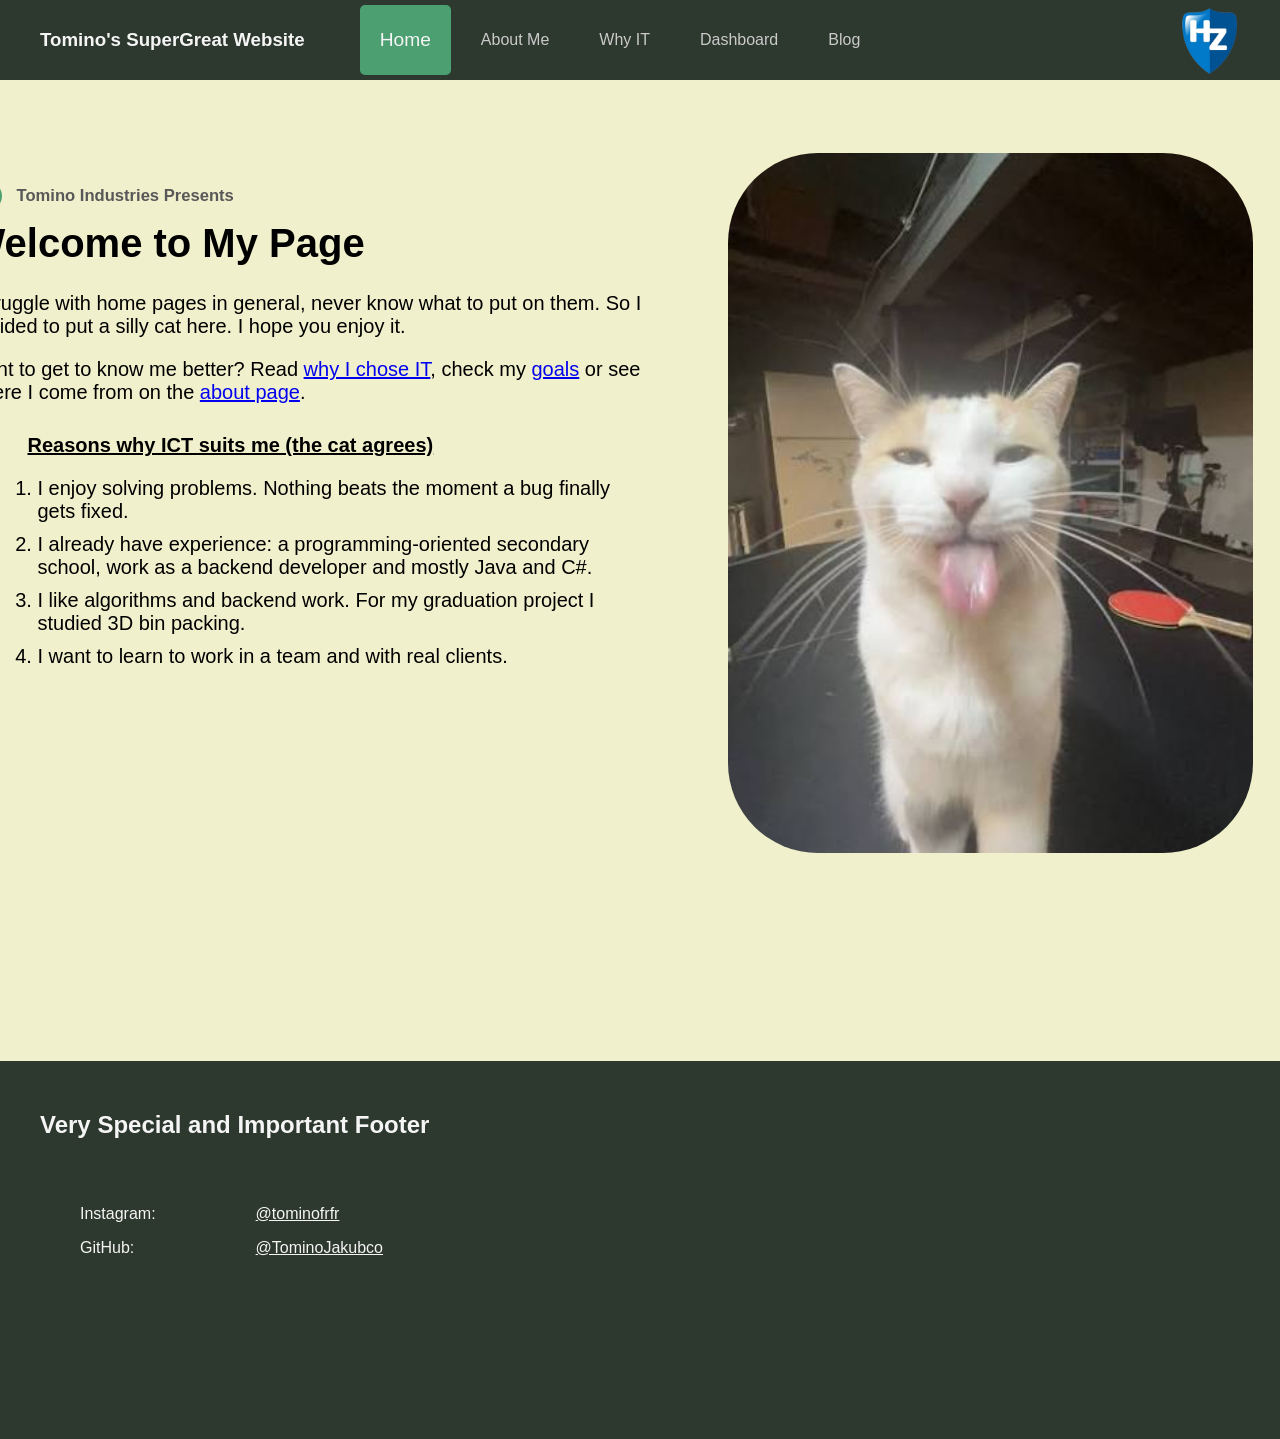
<file: index.html>
<!doctype html>
<html lang="en">
    <head>
        <meta charset="UTF-8" />
        <meta name="viewport" content="width=device-width, initial-scale=1.0" />
        <meta
            name="description"
            content="Home page of Tomino Jakubco's HBO-ICT portfolio: why the ICT programme suits me, with a silly cat for company."
        />
        <title>Home</title>
        <link rel="stylesheet" href="css/style.css" />
    </head>

    <body>
        <header>
            <nav>
                <div id="navbar">
                    <h3>Tomino's SuperGreat Website</h3>

                    <div id="current-site" class="nav-button">
                        <a href="index.html">Home</a>
                    </div>

                    <div class="nav-button">
                        <a href="about.html">About Me</a>
                    </div>

                    <div class="nav-button">
                        <a href="why-it.html">Why IT</a>
                    </div>

                    <div class="nav-button">
                        <a href="dashboard.html">Dashboard</a>
                    </div>

                    <div class="nav-button dropdown">
                        <a href="blog.html" class="dropbtn">Blog</a>

                        <div class="dropdown-content">
                            <a href="blog.html">Blog</a>
                            <a href="goals.html">Goals</a>
                            <a href="directions.html">Directions</a>
                        </div>
                    </div>

                    <div id="hz-menu" class="dropdown">
                        <a
                            id="hz-image"
                            href="https://hz.nl/en"
                            target="_blank"
                     
                        >
                            <img src="images/hz.png" alt="hz" />
                        </a>
                        <div class="dropdown-content">
                            <a
                                href="https://hz.nl/organisatie/documenten-regelingen-jaarverslagen"
                                target="_blank"
                   
                                >Regulations</a
                            >
                            <a
                                href="https://hz.nl/en/organisation/regulations-documents"
                                target="_blank"
                        
                                >IR</a
                            >
                            <a
                                href="https://portal.hz.nl/en/"
                                target="_blank"
                
                                >Learn.nl</a
                            >
                            <a
                                href="https://hz.osiris-student.nl/home"
                                target="_blank"
                                >Osiris
                            </a>
                            <a
                                href="https://github.com/HZ-HBO-ICT"
                                target="_blank"
                  
                                >HZ GitHub</a
                            >
                        </div>
                    </div>
                </div>
            </nav>
        </header>

        <main id="body-content">
            <div id="sillycat-container">
                <div id="sillycat-text">
                    <div id="text-above-the-title">
                        <h5 id="gates">&lt;/&gt;</h5>
                        <h5>Tomino Industries Presents</h5>
                    </div>
                    <h1>Welcome to My Page</h1>
                    <p>
                        I struggle with home pages in general, never know what to put on them. So I decided to put a silly cat
                        here. I hope you enjoy it.
                    </p>
                    <p>
                        Want to get to know me better? Read
                        <a href="why-it.html">why I chose IT</a>, check my
                        <a href="goals.html">goals</a> or see where I come from
                        on the <a href="about.html">about page</a>.
                    </p>

                    <h4 id="silly-list-title">
                        Reasons why ICT suits me (the cat agrees)
                    </h4>
                    <ol id="silly-list">
                        <li>
                            I enjoy solving problems. Nothing beats the moment a
                            bug finally gets fixed.
                        </li>
                        <li>
                            I already have experience: a programming-oriented
                            secondary school, work as a backend developer and
                            mostly Java and C#.
                        </li>
                        <li>
                            I like algorithms and backend work. For my
                            graduation project I studied 3D bin packing.
                        </li>
                        <li>
                            I want to learn to work in a team and with real
                            clients.
                        </li>
                    </ol>
                </div>
                <img
                    alt="sillycat"
                    id="silly-cat"
                    src="images/sillycat.jpg"
                    height="700"
                />
            </div>
        </main>

        <footer>
            <h2>Very Special and Important Footer</h2>
            <div id="footer-content">
                <div id="sites">
                    <p>Instagram:</p>
                    <p>GitHub:</p>
                </div>
                <div id="links">
                    <p>
                        <a
                            href="https://www.instagram.com/tominofrfr/"
                            target="_blank"
           
                            >@tominofrfr</a
                        >
                    </p>
                    <p>
                        <a
                            href="https://github.com/TominoJakubco"
                            target="_blank"
                   
                            >@TominoJakubco</a
                        >
                    </p>
                </div>
            </div>
        </footer>
    </body>
</html>
</file>
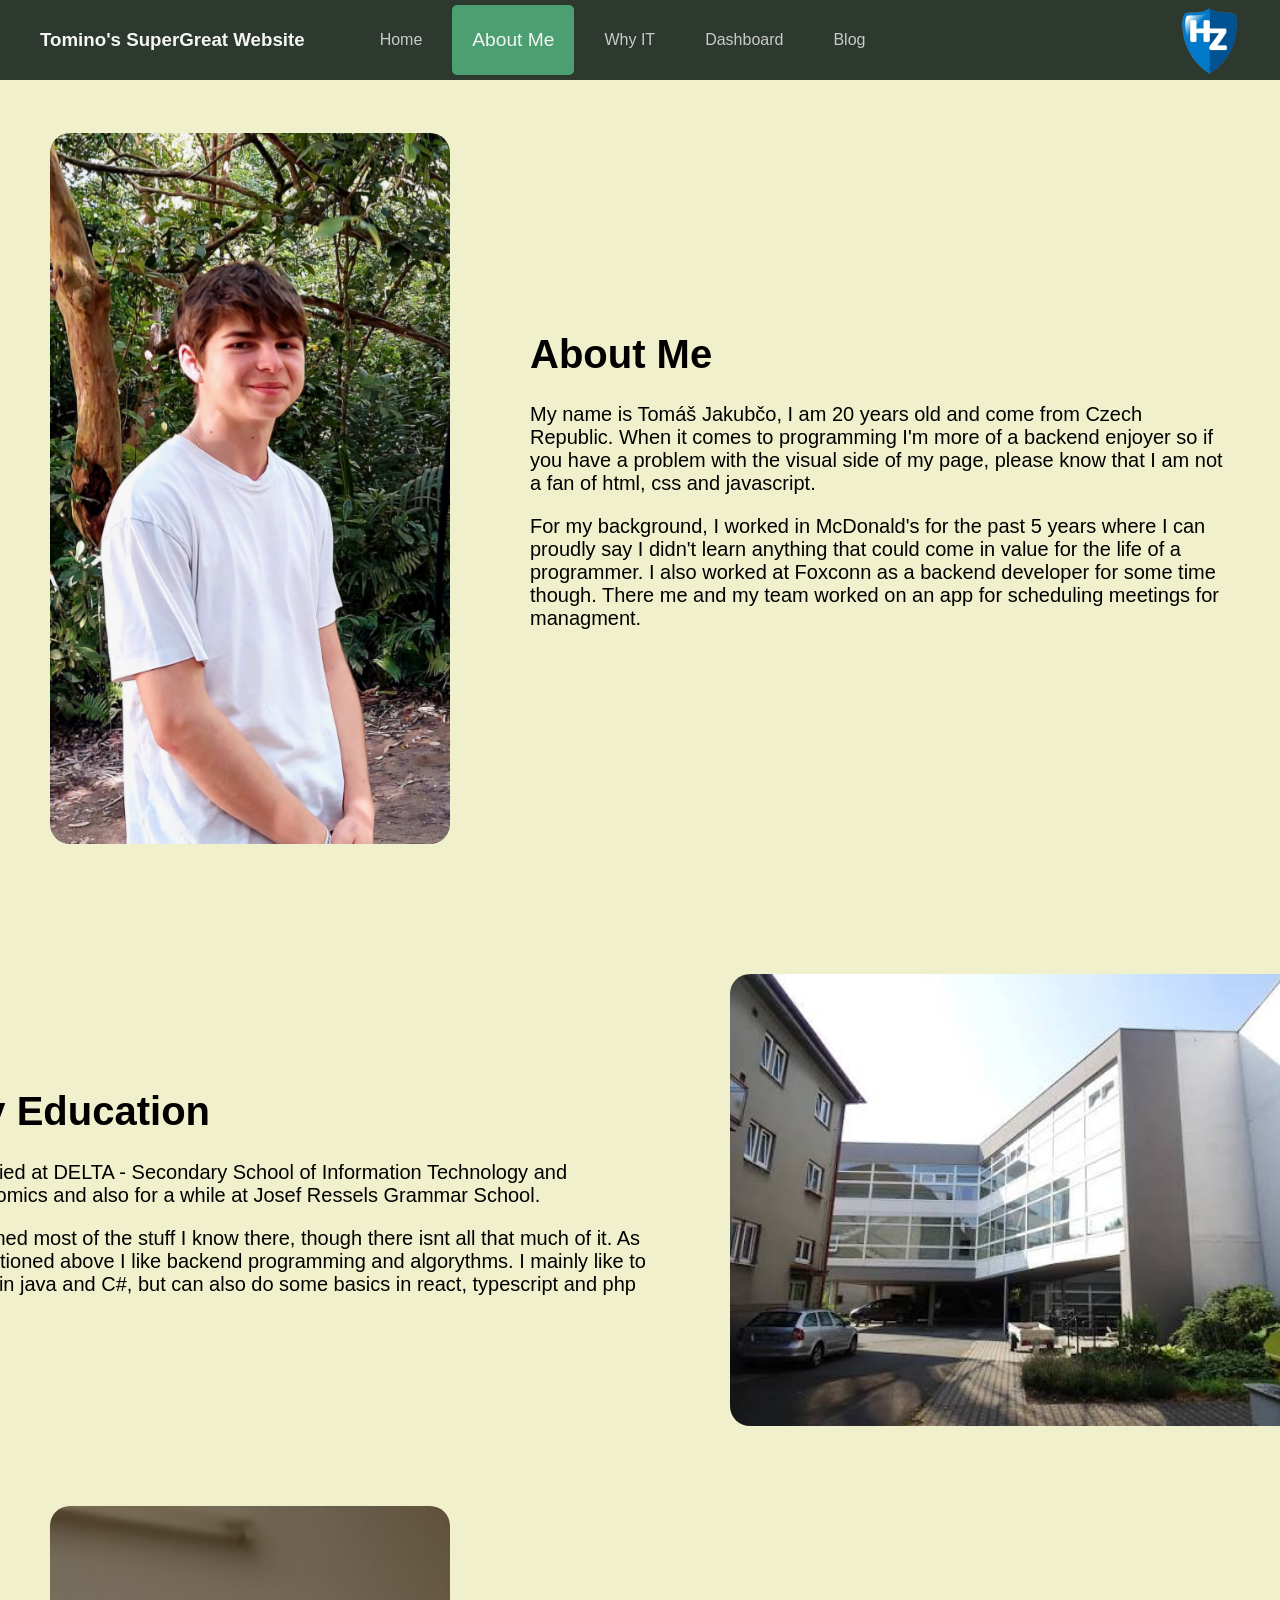
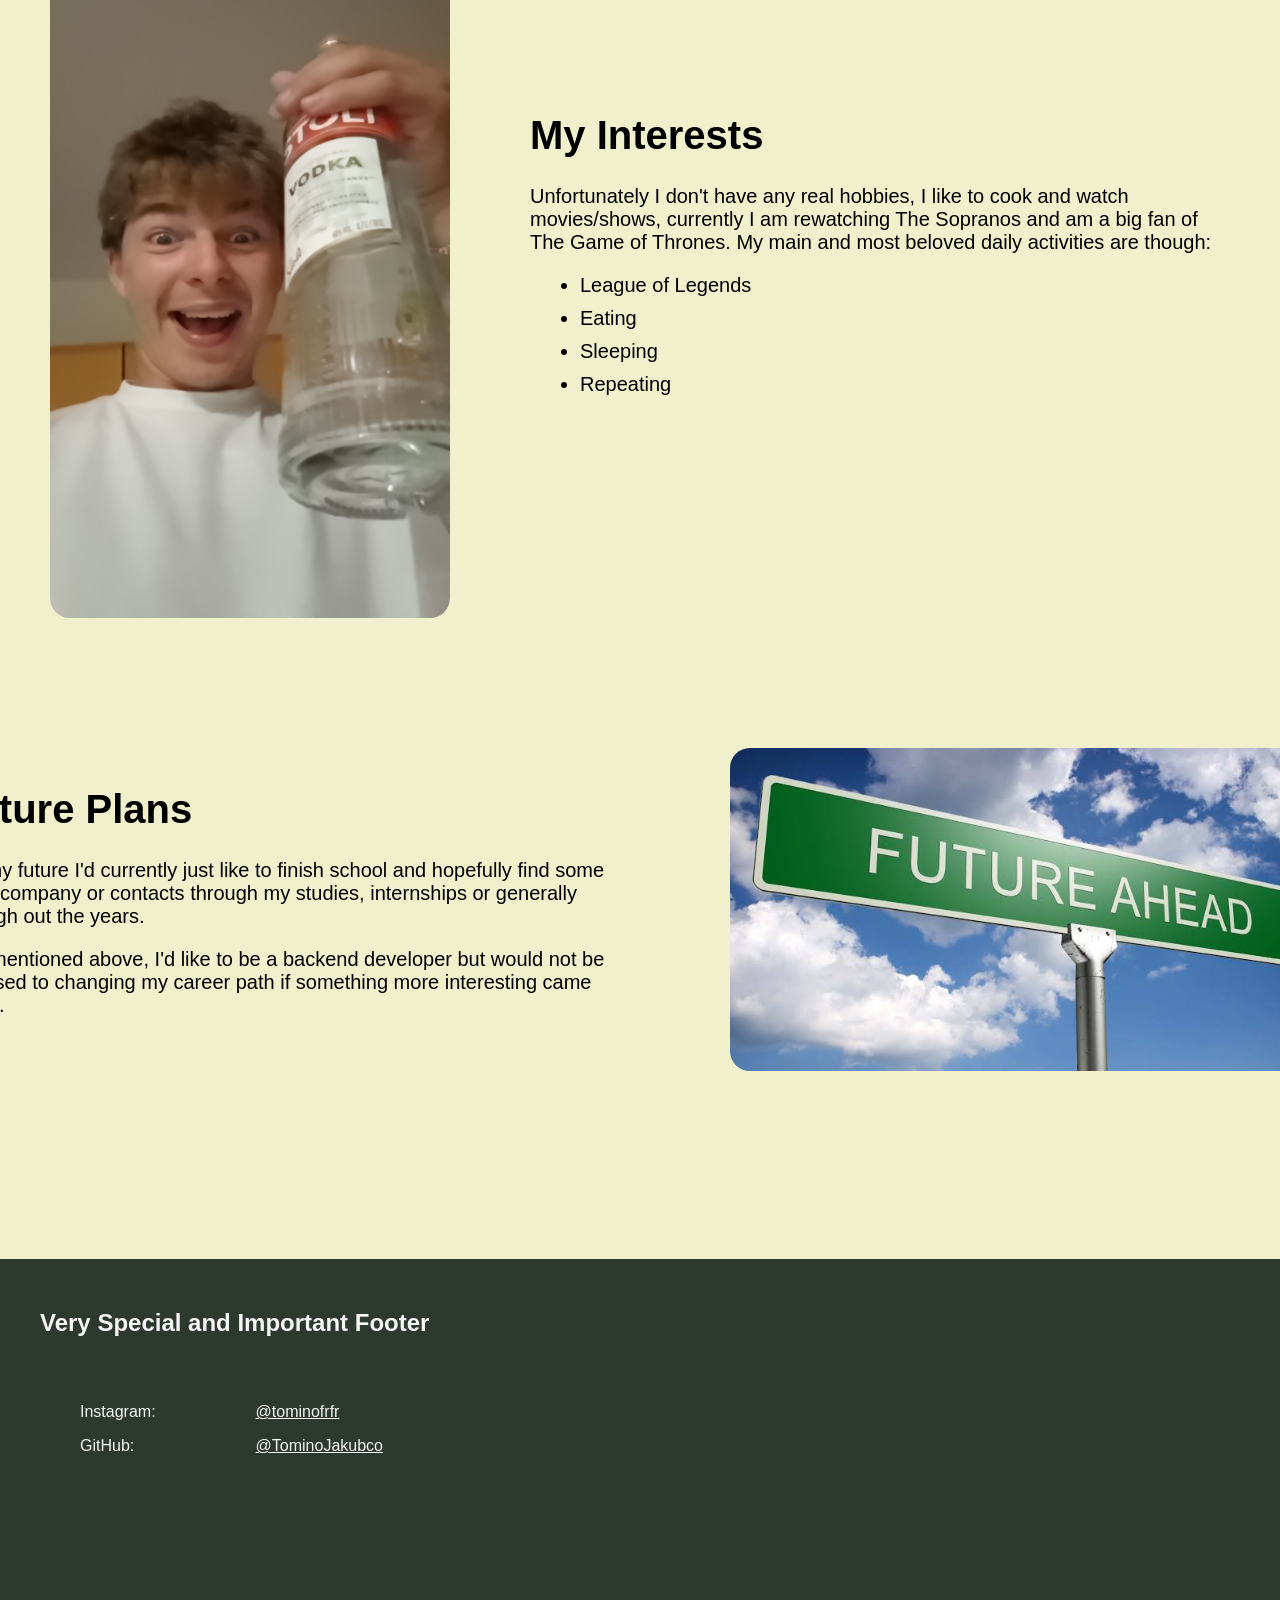
<file: about.html>
<!doctype html>
<html lang="en">
    <head>
        <meta charset="UTF-8" />
        <meta name="viewport" content="width=device-width, initial-scale=1.0" />
        <meta
            name="description"
            content="About Tomino Jakubco: where I come from, my education, my interests and my future plans."
        />
        <title>About Me</title>
        <link rel="stylesheet" href="css/style.css" />
    </head>

    <body>
        <header>
            <nav>
                <div id="navbar">
                    <h3>Tomino's SuperGreat Website</h3>

                    <div class="nav-button">
                        <a href="index.html">Home</a>
                    </div>

                    <div id="current-site" class="nav-button">
                        <a href="about.html">About Me</a>
                    </div>

                    <div class="nav-button">
                        <a href="why-it.html">Why IT</a>
                    </div>

                    <div class="nav-button">
                        <a href="dashboard.html">Dashboard</a>
                    </div>

                    <div class="nav-button dropdown">
                        <a href="blog.html" class="dropbtn">Blog</a>

                        <div class="dropdown-content">
                            <a href="blog.html">Blog</a>
                            <a href="goals.html">Goals</a>
                            <a href="directions.html">Directions</a>
                        </div>
                    </div>

                    <div id="hz-menu" class="dropdown">
                        <a
                            id="hz-image"
                            href="https://hz.nl/en"
                            target="_blank"
                          
                        >
                            <img src="images/hz.png" alt="hz" />
                        </a>
                        <div class="dropdown-content">
                            <a
                                href="https://hz.nl/organisatie/documenten-regelingen-jaarverslagen"
                                target="_blank"
                            
                                >Regulations</a
                            >
                            <a
                                href="https://hz.nl/en/organisation/regulations-documents"
                                target="_blank"
                               
                                >IR</a
                            >
                            <a
                                href="https://portal.hz.nl/en/"
                                target="_blank"
                            
                                >Learn.nl</a
                            >
                            <a
                                href="https://hz.osiris-student.nl/home"
                                target="_blank"
                                >Osiris
                            </a>
                            <a
                                href="https://github.com/HZ-HBO-ICT"
                                target="_blank"
                          
                                >HZ GitHub</a
                            >
                        </div>
                    </div>
                </div>
            </nav>
        </header>
        <main id="body-content">
            <div class="section">
                <img alt="me" id="me" src="images/me.jpg" />

                <div class="text">
                    <h1>About Me</h1>

                    <p>
                        My name is Tomáš Jakubčo, I am 20 years old and come
                        from Czech Republic. When it comes to programming I'm
                        more of a backend enjoyer so if you have a problem with
                        the visual side of my page, please know that I am not a fan of
                        html, css and javascript.
                    </p>

                    <p>
                        For my background, I worked in McDonald's for the past 5
                        years where I can proudly say I didn't learn anything
                        that could come in value for the life of a programmer. 
                        I also worked at Foxconn as a backend developer for some time though.
                        There me and my team worked on an app for scheduling meetings for managment.
                    </p>
                </div>
            </div>

            <div class="section-reverse">
                <img alt="delta" id="delta" src="images/delta.jpg" />

                <div class="text">
                    <h1>My Education</h1>

                    <p>
                        I studied at DELTA - Secondary School of Information
                        Technology and Economics and also for a while at Josef
                        Ressels Grammar School.
                    </p>
                    <p>
                        I learned most of the stuff I know there, though there
                        isnt all that much of it. As I mentioned above I like
                        backend programming and algorythms. I mainly like to
                        code in java and C#, but can also do some basics in
                        react, typescript and php
                    </p>
                </div>
            </div>

            <div class="section">
                <img alt="vodka" id="vodka" src="images/vodka.jpeg" />

                <div class="text">
                    <h1>My Interests</h1>

                    <p>
                        Unfortunately I don't have any real hobbies, I like to
                        cook and watch movies/shows, currently I am rewatching
                        The Sopranos and am a big fan of The Game of Thrones. My
                        main and most beloved daily activities are though:
                    </p>

                    <ul>
                        <li>League of Legends</li>
                        <li>Eating</li>
                        <li>Sleeping</li>
                        <li>Repeating</li>
                    </ul>
                </div>
            </div>

            <div class="section-reverse">
                <img alt="future" id="future" src="images/future.jpg" />

                <div class="text">
                    <h1>Future Plans</h1>

                    <p>
                        For my future I'd currently just like to finish school
                        and hopefully find some good company or contacts through
                        my studies, internships or generally through out the
                        years.
                    </p>

                    <p>
                        As I mentioned above, I'd like to be a backend developer
                        but would not be opposed to changing my career path if
                        something more interesting came along.
                    </p>
                </div>
            </div>
        </main>
        <footer>
            <h2>Very Special and Important Footer</h2>
            <div id="footer-content">
                <div id="sites">
                    <p>Instagram:</p>
                    <p>GitHub:</p>
                </div>
                <div id="links">
                    <p>
                        <a
                            href="https://www.instagram.com/tominofrfr/"
                            target="_blank"
                        
                            >@tominofrfr</a
                        >
                    </p>
                    <p>
                        <a
                            href="https://github.com/TominoJakubco"
                            target="_blank"
                           
                            >@TominoJakubco</a
                        >
                    </p>
                </div>
            </div>
        </footer>
    </body>
</html>
</file>
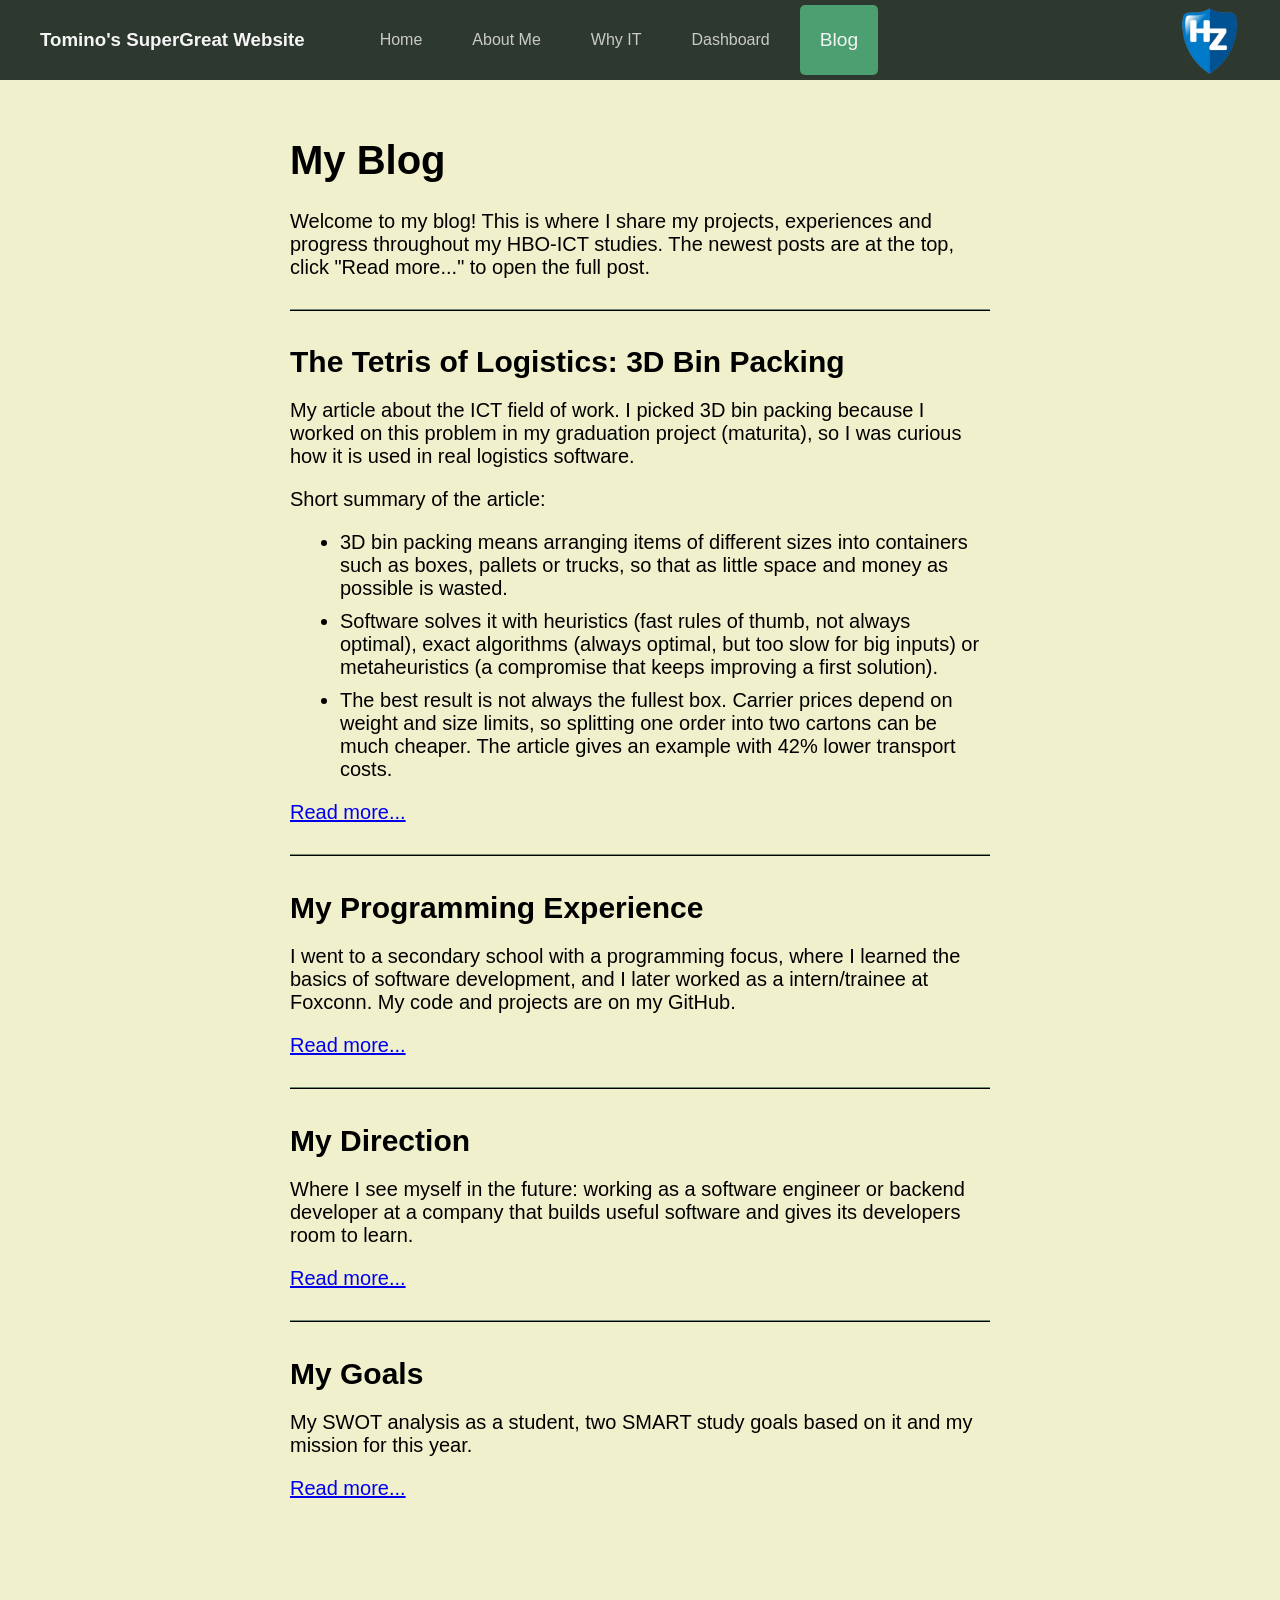
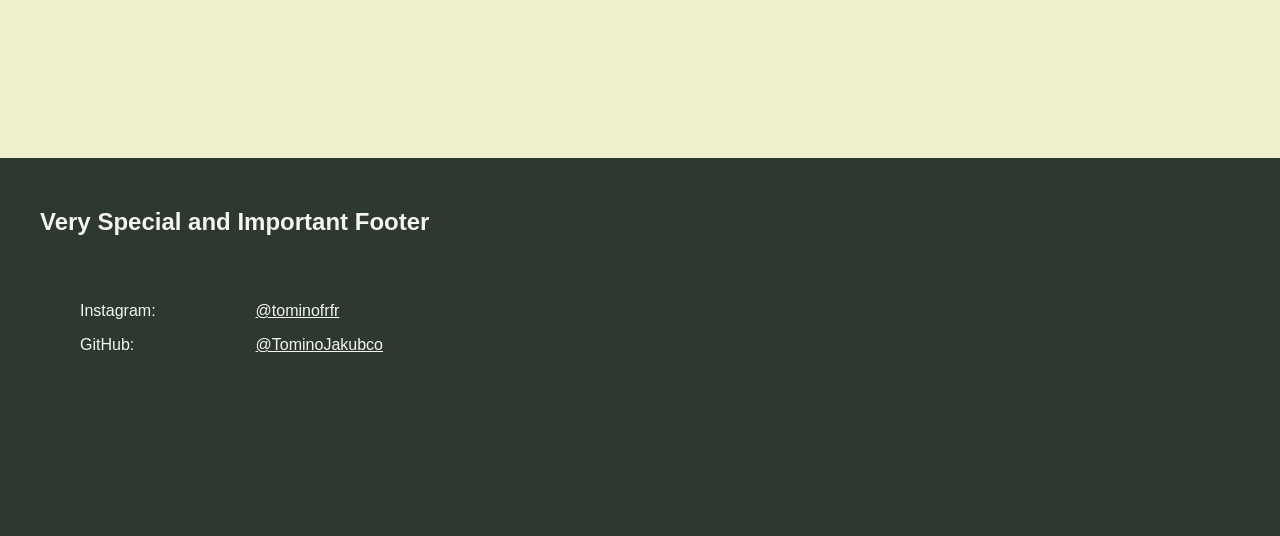
<file: blog.html>
<!doctype html>
<html lang="en">
    <head>
        <meta charset="UTF-8" />
        <meta name="viewport" content="width=device-width, initial-scale=1.0" />
        <meta
            name="description"
            content="Blog of an HBO-ICT student: posts about my goals, direction, programming experience and the ICT field."
        />
        <title>Blog</title>
        <link rel="stylesheet" href="css/style.css" />
    </head>

    <body>
        <header>
            <nav>
                <div id="navbar">
                    <h3>Tomino's SuperGreat Website</h3>

                    <div class="nav-button">
                        <a href="index.html">Home</a>
                    </div>

                    <div class="nav-button">
                        <a href="about.html">About Me</a>
                    </div>

                    <div class="nav-button">
                        <a href="why-it.html">Why IT</a>
                    </div>

                    <div class="nav-button">
                        <a href="dashboard.html">Dashboard</a>
                    </div>

                    <div id="current-site" class="nav-button dropdown">
                        <a href="blog.html" class="dropbtn">Blog</a>

                        <div class="dropdown-content">
                            <a href="blog.html">Blog</a>
                            <a href="goals.html">Goals</a>
                            <a href="directions.html">Directions</a>
                        </div>
                    </div>

                    <div id="hz-menu" class="dropdown">
                        <a
                            id="hz-image"
                            href="https://hz.nl/en"
                            target="_blank"
                   
                        >
                            <img src="images/hz.png" alt="hz" />
                        </a>
                        <div class="dropdown-content">
                            <a
                                href="https://hz.nl/organisatie/documenten-regelingen-jaarverslagen"
                                target="_blank"
                             
                                >Regulations</a
                            >
                            <a
                                href="https://hz.nl/en/organisation/regulations-documents"
                                target="_blank"
                              
                                >IR</a
                            >
                            <a
                                href="https://portal.hz.nl/en/"
                                target="_blank"
                           
                                >Learn.nl</a
                            >
                            <a
                                href="https://hz.osiris-student.nl/home"
                                target="_blank"
                                >Osiris
                            </a>
                            <a
                                href="https://github.com/HZ-HBO-ICT"
                                target="_blank"
                              
                                >HZ GitHub</a
                            >
                        </div>
                    </div>
                </div>
            </nav>
        </header>

        <main id="body-content">
            <div class="section">
                <div class="text">
                    <h1>My Blog</h1>

                    <p>
                        Welcome to my blog! This is where I share my projects,
                        experiences and progress throughout my HBO-ICT studies.
                        The newest posts are at the top, click "Read more..." to
                        open the full post.
                    </p>

                    <article class="blog-post">
                        <h2>The Tetris of Logistics: 3D Bin Packing</h2>
                        <p>
                            My article about the ICT field of work. I picked 3D
                            bin packing because I worked on this problem in my
                            graduation project (maturita), so I was curious how
                            it is used in real logistics software.
                        </p>
                        <p>Short summary of the article:</p>
                        <ul>
                            <li>
                                3D bin packing means arranging items of
                                different sizes into containers such as boxes,
                                pallets or trucks, so that as little space and
                                money as possible is wasted.
                            </li>
                            <li>
                                Software solves it with heuristics (fast rules
                                of thumb, not always optimal), exact algorithms
                                (always optimal, but too slow for big inputs) or
                                metaheuristics (a compromise that keeps
                                improving a first solution).
                            </li>
                            <li>
                                The best result is not always the fullest box.
                                Carrier prices depend on weight and size limits,
                                so splitting one order into two cartons can be
                                much cheaper. The article gives an example with
                                42% lower transport costs.
                            </li>
                        </ul>
                        <p>
                            <a
                                href="https://www.optioryx.com/blog/3d-bin-packing"
                                target="_blank"
                 
                                >Read more...</a
                            >
                        </p>
                    </article>

                    <article class="blog-post">
                        <h2>My Programming Experience</h2>
                        <p>
                            I went to a secondary school with a programming
                            focus, where I learned the basics of software
                            development, and I later worked as a intern/trainee
                            at Foxconn. My code and projects are on my GitHub.
                        </p>
                        <p>
                            <a
                                href="https://github.com/TominoJakubco"
                                target="_blank"
           
                                >Read more...</a
                            >
                        </p>
                    </article>

                    <article class="blog-post">
                        <h2>My Direction</h2>
                        <p>
                            Where I see myself in the future: working as a
                            software engineer or backend developer at a company
                            that builds useful software and gives its developers
                            room to learn.
                        </p>
                        <p>
                            <a href="directions.html">Read more...</a>
                        </p>
                    </article>

                    <article class="blog-post">
                        <h2>My Goals</h2>
                        <p>
                            My SWOT analysis as a student, two SMART study goals
                            based on it and my mission for this year.
                        </p>
                        <p>
                            <a href="goals.html">Read more...</a>
                        </p>
                    </article>
                </div>
            </div>
        </main>

        <footer>
            <h2>Very Special and Important Footer</h2>

            <div id="footer-content">
                <div id="sites">
                    <p>Instagram:</p>
                    <p>GitHub:</p>
                </div>

                <div id="links">
                    <p>
                        <a
                            href="https://www.instagram.com/tominofrfr/"
                            target="_blank"
               
                        >
                            @tominofrfr
                        </a>
                    </p>
                    <p>
                        <a
                            href="https://github.com/TominoJakubco"
                            target="_blank"
             
                        >
                            @TominoJakubco
                        </a>
                    </p>
                </div>
            </div>
        </footer>
    </body>
</html>
</file>
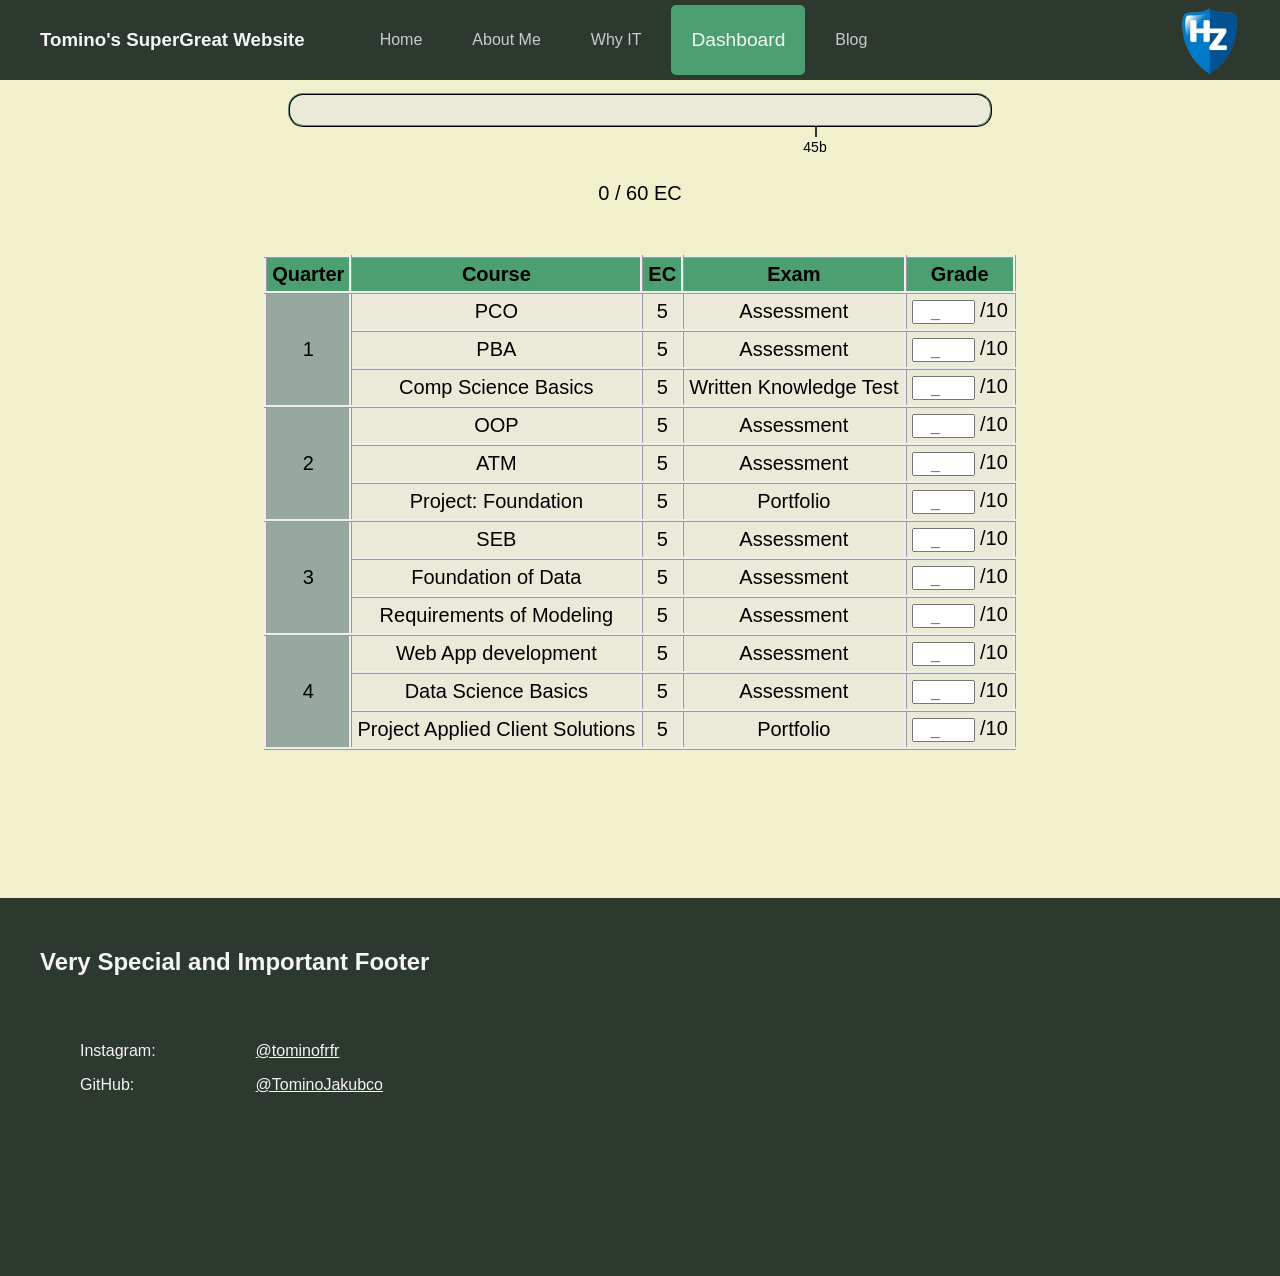
<file: dashboard.html>
<!doctype html>
<html lang="en">
    <head>
        <meta charset="UTF-8" />
        <meta name="viewport" content="width=device-width, initial-scale=1.0" />
        <meta
            name="description"
            content="Study dashboard for the first year of HZ HBO-ICT: courses, exams, grades and progress towards 60 EC and the 45 EC Study Advice boundary."
        />
        <title>Dashboard</title>
        <link rel="stylesheet" href="css/style.css" />
        <script src="js/dashboard.js"></script>
    </head>

    <body>
        <header>
            <nav>
                <div id="navbar">
                    <h3>Tomino's SuperGreat Website</h3>

                    <div class="nav-button">
                        <a href="index.html">Home</a>
                    </div>

                    <div class="nav-button">
                        <a href="about.html">About Me</a>
                    </div>

                    <div class="nav-button">
                        <a href="why-it.html">Why IT</a>
                    </div>

                    <div id="current-site" class="nav-button">
                        <a href="dashboard.html">Dashboard</a>
                    </div>

                    <div class="nav-button dropdown">
                        <a href="blog.html" class="dropbtn">Blog</a>

                        <div class="dropdown-content">
                            <a href="blog.html">Blog</a>
                            <a href="goals.html">Goals</a>
                            <a href="directions.html">Directions</a>
                        </div>
                    </div>

                    <div id="hz-menu" class="dropdown">
                        <a
                            id="hz-image"
                            href="https://hz.nl/en"
                            target="_blank"
                       
                        >
                            <img src="images/hz.png" alt="hz" />
                        </a>
                        <div class="dropdown-content">
                            <a
                                href="https://hz.nl/organisatie/documenten-regelingen-jaarverslagen"
                                target="_blank"
                         
                                >Regulations</a
                            >
                            <a
                                href="https://hz.nl/en/organisation/regulations-documents"
                                target="_blank"
                         
                                >IR</a
                            >
                            <a
                                href="https://portal.hz.nl/en/"
                                target="_blank"
                              
                                >Learn.nl</a
                            >
                            <a
                                href="https://hz.osiris-student.nl/home"
                                target="_blank"
                                >Osiris
                            </a>
                            <a
                                href="https://github.com/HZ-HBO-ICT"
                                target="_blank"
                              
                                >HZ GitHub</a
                            >
                        </div>
                    </div>
                </div>
            </nav>
        </header>
        <main id="body-content">
            <div id="progress-wrapper">
                <div id="progress-container">
                    <div id="progress-bar"></div>
                </div>
                <div id="progress-limit"><span>45b</span></div>
                <p id="progress-label">0 / 60 EC</p>
            </div>

            <table>
                <tr>
                    <th>Quarter</th>
                    <th>Course</th>
                    <th>EC</th>
                    <th>Exam</th>
                    <th>Grade</th>
                </tr>
                <tr>
                    <td class="school-year" rowspan="3">1</td>
                    <td>PCO</td>
                    <td>5</td>
                    <td>Assessment</td>
                    <td>_/10</td>
                </tr>
                <tr>
                    <td>PBA</td>
                    <td>5</td>
                    <td>Assessment</td>
                    <td>_/10</td>
                </tr>
                <tr>
                    <td>Comp Science Basics</td>
                    <td>5</td>
                    <td>Written Knowledge Test</td>
                    <td>_/10</td>
                </tr>
                <tr>
                    <td class="school-year" rowspan="3">2</td>
                    <td>OOP</td>
                    <td>5</td>
                    <td>Assessment</td>
                    <td>_/10</td>
                </tr>
                <tr>
                    <td>ATM</td>
                    <td>5</td>
                    <td>Assessment</td>
                    <td>_/10</td>
                </tr>
                <tr>
                    <td>Project: Foundation</td>
                    <td>5</td>
                    <td>Portfolio</td>
                    <td>_/10</td>
                </tr>
                <tr>
                    <td class="school-year" rowspan="3">3</td>
                    <td>SEB</td>
                    <td>5</td>
                    <td>Assessment</td>
                    <td>_/10</td>
                </tr>
                <tr>
                    <td>Foundation of Data</td>
                    <td>5</td>
                    <td>Assessment</td>
                    <td>_/10</td>
                </tr>
                <tr>
                    <td>Requirements of Modeling</td>
                    <td>5</td>
                    <td>Assessment</td>
                    <td>_/10</td>
                </tr>
                <tr>
                    <td class="school-year" rowspan="3">4</td>
                    <td>Web App development</td>
                    <td>5</td>
                    <td>Assessment</td>
                    <td>_/10</td>
                </tr>
                <tr>
                    <td>Data Science Basics</td>
                    <td>5</td>
                    <td>Assessment</td>
                    <td>_/10</td>
                </tr>
                <tr>
                    <td>Project Applied Client Solutions</td>
                    <td>5</td>
                    <td>Portfolio</td>
                    <td>_/10</td>
                </tr>
            </table>
        </main>
        <footer>
            <h2>Very Special and Important Footer</h2>
            <div id="footer-content">
                <div id="sites">
                    <p>Instagram:</p>
                    <p>GitHub:</p>
                </div>
                <div id="links">
                    <p>
                        <a
                            href="https://www.instagram.com/tominofrfr/"
                            target="_blank"
                        
                            >@tominofrfr</a
                        >
                    </p>
                    <p>
                        <a
                            href="https://github.com/TominoJakubco"
                            target="_blank"
                       
                            >@TominoJakubco</a
                        >
                    </p>
                </div>
            </div>
        </footer>
    </body>
</html>
</file>
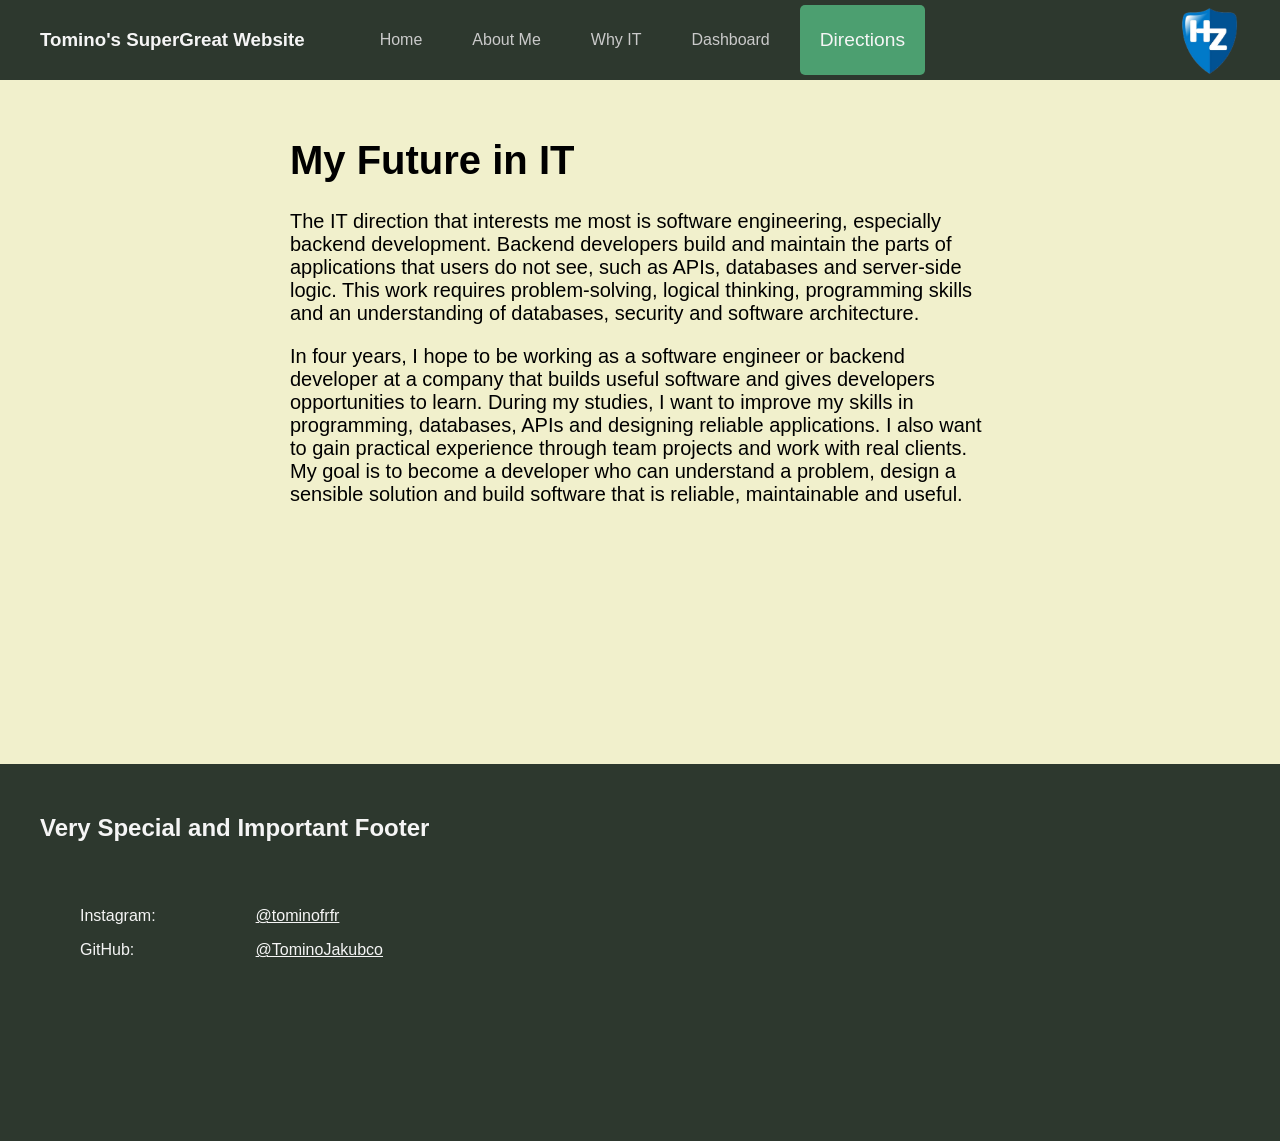
<file: directions.html>
<!doctype html>
<html lang="en">
    <head>
        <meta charset="UTF-8" />
        <meta name="viewport" content="width=device-width, initial-scale=1.0" />
        <meta
            name="description"
            content="Where I see myself in IT: my interest in backend development and my plans for the next four years."
        />
        <title>Directions</title>
        <link rel="stylesheet" href="css/style.css" />
    </head>

    <body>
        <header>
            <nav>
                <div id="navbar">
                    <h3>Tomino's SuperGreat Website</h3>

                    <div class="nav-button">
                        <a href="index.html">Home</a>
                    </div>

                    <div class="nav-button">
                        <a href="about.html">About Me</a>
                    </div>

                    <div class="nav-button">
                        <a href="why-it.html">Why IT</a>
                    </div>

                    <div class="nav-button">
                        <a href="dashboard.html">Dashboard</a>
                    </div>

                    <div id="current-site" class="nav-button dropdown">
                        <a href="directions.html" class="dropbtn">Directions</a>

                        <div class="dropdown-content">
                            <a href="blog.html">Blog</a>
                            <a href="goals.html">Goals</a>
                            <a href="directions.html">Directions</a>
                        </div>
                    </div>

                    <div id="hz-menu" class="dropdown">
                        <a
                            id="hz-image"
                            href="https://hz.nl/en"
                            target="_blank"
                    
                        >
                            <img src="images/hz.png" alt="hz" />
                        </a>
                        <div class="dropdown-content">
                            <a
                                href="https://hz.nl/organisatie/documenten-regelingen-jaarverslagen"
                                target="_blank"
                          
                                >Regulations</a
                            >
                            <a
                                href="https://hz.nl/en/organisation/regulations-documents"
                                target="_blank"
                          
                                >IR</a
                            >
                            <a
                                href="https://portal.hz.nl/en/"
                                target="_blank"
                            
                                >Learn.nl</a
                            >
                            <a
                                href="https://hz.osiris-student.nl/home"
                                target="_blank"
                                >Osiris
                            </a>
                            <a
                                href="https://github.com/HZ-HBO-ICT"
                                target="_blank"
                              
                                >HZ GitHub</a
                            >
                        </div>
                    </div>
                </div>
            </nav>
        </header>

        <main id="body-content">
            <div class="section">
                <div class="text">
                    <h1>My Future in IT</h1>

                    <p>
                        The IT direction that interests me most is software
                        engineering, especially backend development. Backend
                        developers build and maintain the parts of applications
                        that users do not see, such as APIs, databases and
                        server-side logic. This work requires problem-solving,
                        logical thinking, programming skills and an
                        understanding of databases, security and software
                        architecture.
                    </p>

                    <p>
                        In four years, I hope to be working as a software
                        engineer or backend developer at a company that builds
                        useful software and gives developers opportunities to
                        learn. During my studies, I want to improve my skills in
                        programming, databases, APIs and designing reliable
                        applications. I also want to gain practical experience
                        through team projects and work with real clients. My
                        goal is to become a developer who can understand a
                        problem, design a sensible solution and build software
                        that is reliable, maintainable and useful.
                    </p>
                </div>
            </div>
        </main>

        <footer>
            <h2>Very Special and Important Footer</h2>
            <div id="footer-content">
                <div id="sites">
                    <p>Instagram:</p>
                    <p>GitHub:</p>
                </div>
                <div id="links">
                    <p>
                        <a
                            href="https://www.instagram.com/tominofrfr/"
                            target="_blank"
                         
                            >@tominofrfr</a
                        >
                    </p>
                    <p>
                        <a
                            href="https://github.com/TominoJakubco"
                            target="_blank"
                           
                            >@TominoJakubco</a
                        >
                    </p>
                </div>
            </div>
        </footer>
    </body>
</html>
</file>
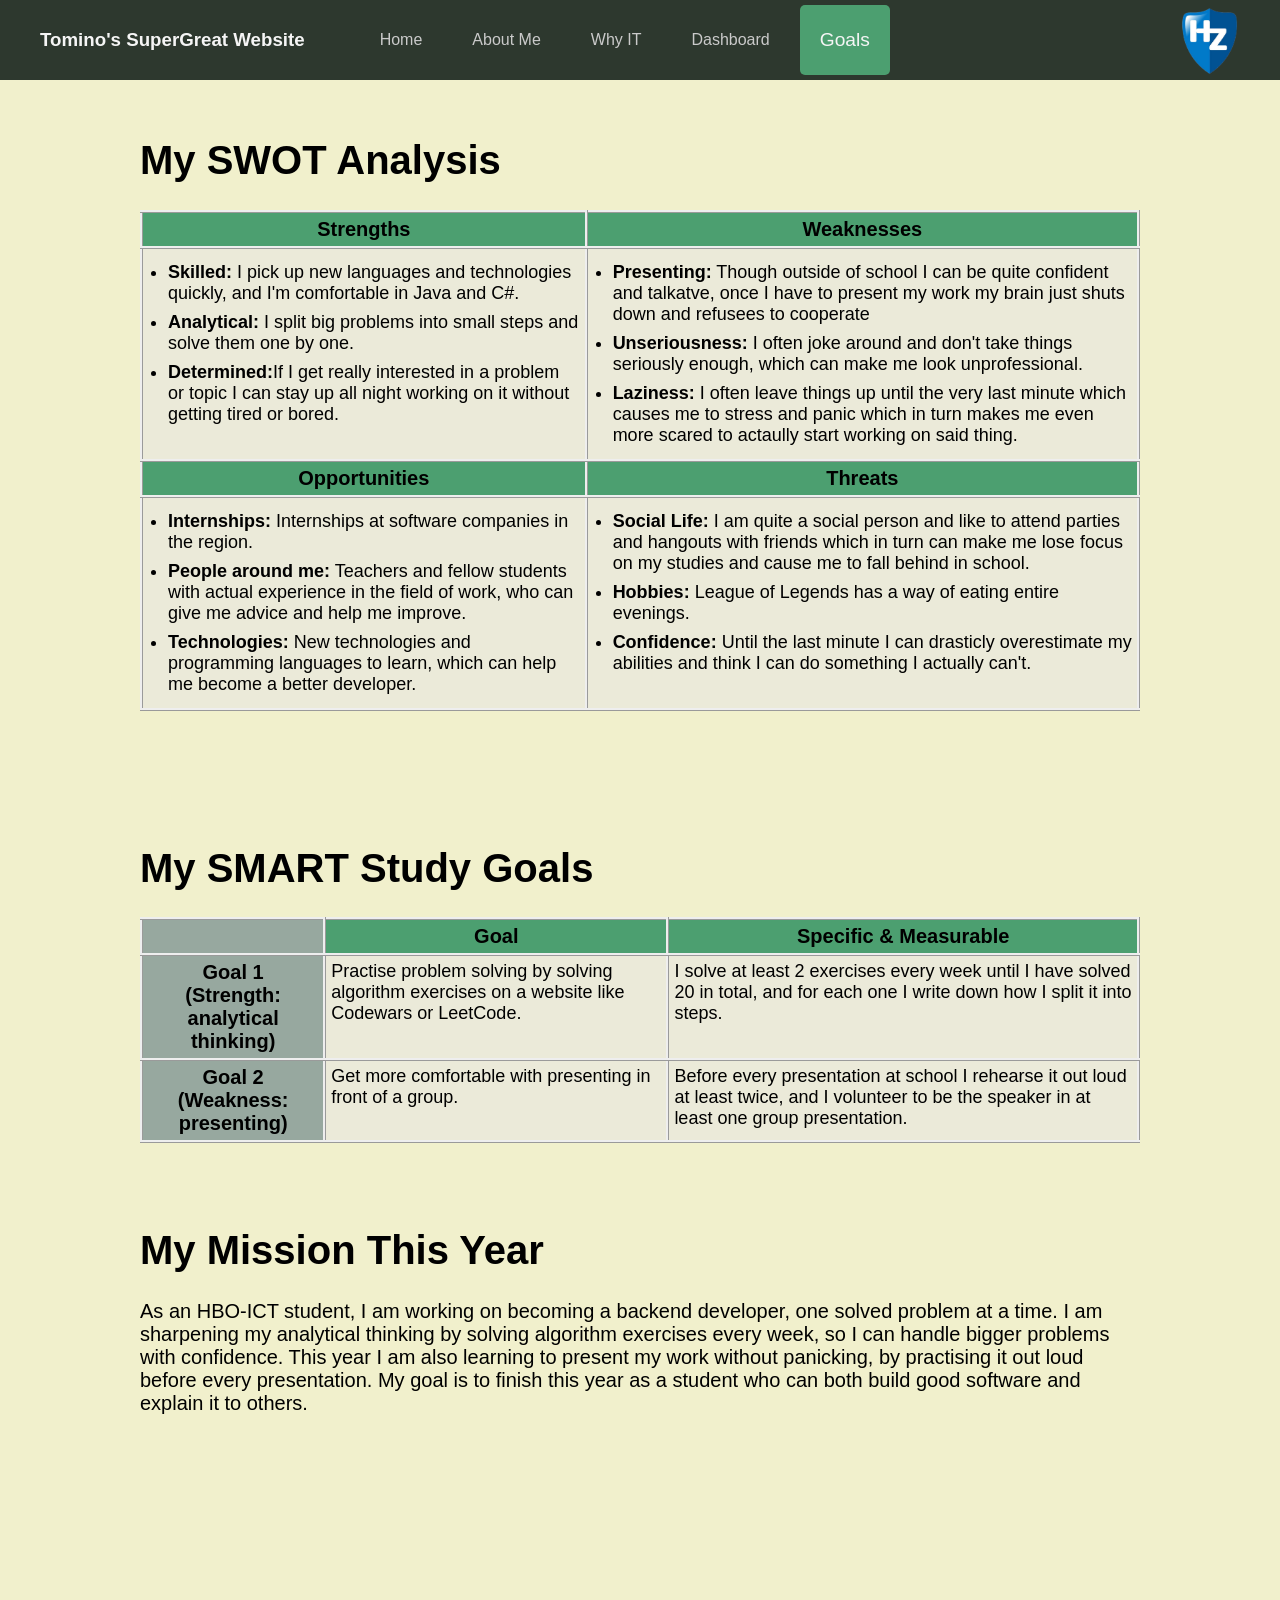
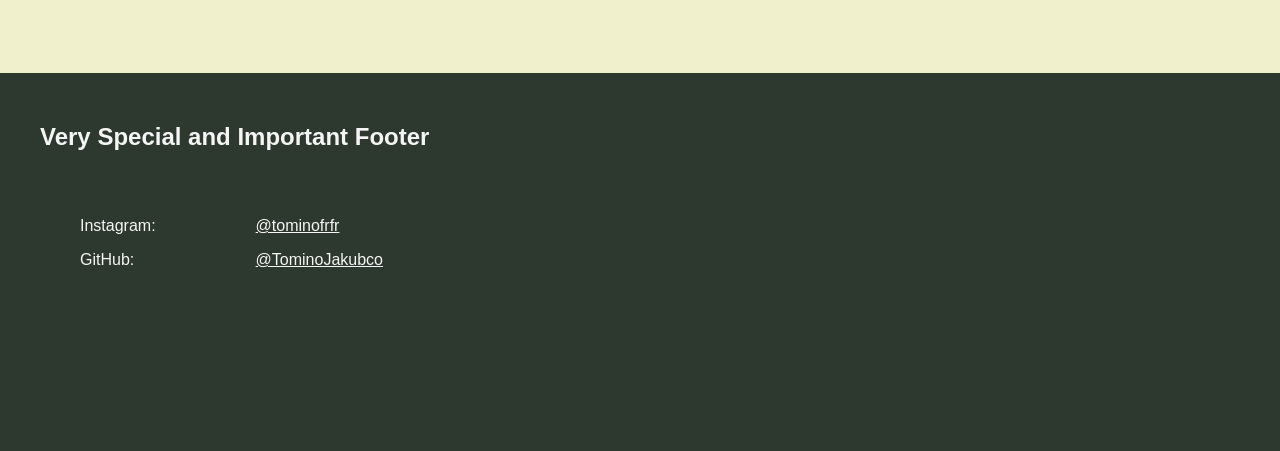
<file: goals.html>
<!doctype html>
<html lang="en">
    <head>
        <meta charset="UTF-8" />
        <meta name="viewport" content="width=device-width, initial-scale=1.0" />
        <meta
            name="description"
            content="My SWOT analysis, SMART study goals and mission for this year as an HBO-ICT student."
        />
        <title>Goals</title>
        <link rel="stylesheet" href="css/style.css" />
    </head>
    <body>
        <header>
            <nav>
                <div id="navbar">
                    <h3>Tomino's SuperGreat Website</h3>

                    <div class="nav-button">
                        <a href="index.html">Home</a>
                    </div>

                    <div class="nav-button">
                        <a href="about.html">About Me</a>
                    </div>

                    <div class="nav-button">
                        <a href="why-it.html">Why IT</a>
                    </div>

                    <div class="nav-button">
                        <a href="dashboard.html">Dashboard</a>
                    </div>

                    <div id="current-site" class="nav-button dropdown">
                        <a href="goals.html" class="dropbtn">Goals</a>

                        <div class="dropdown-content">
                            <a href="blog.html">Blog</a>
                            <a href="goals.html">Goals</a>
                            <a href="directions.html">Directions</a>
                        </div>
                    </div>

                    <div id="hz-menu" class="dropdown">
                        <a
                            id="hz-image"
                            href="https://hz.nl/en"
                            target="_blank"
           
                        >
                            <img src="images/hz.png" alt="hz" />
                        </a>
                        <div class="dropdown-content">
                            <a
                                href="https://hz.nl/organisatie/documenten-regelingen-jaarverslagen"
                                target="_blank"
                
                                >Regulations</a
                            >
                            <a
                                href="https://hz.nl/en/organisation/regulations-documents"
                                target="_blank"
                     
                                >IR</a
                            >
                            <a
                                href="https://portal.hz.nl/en/"
                                target="_blank"
                       
                                >Learn.nl</a
                            >
                            <a
                                href="https://hz.osiris-student.nl/home"
                                target="_blank"
                                >Osiris
                            </a>
                            <a
                                href="https://github.com/HZ-HBO-ICT"
                                target="_blank"
            
                                >HZ GitHub</a
                            >
                        </div>
                    </div>
                </div>
            </nav>
        </header>
        <main id="body-content">
            <!-- SWOT -->
            <div class="section goals-section">
                <div class="text goals-wide">
                    <h1>My SWOT Analysis</h1>

                    <table id="swot-table">
                        <tr>
                            <th>Strengths</th>
                            <th>Weaknesses</th>
                        </tr>
                        <tr>
                            <td>
                                <ul>
                                    <li>
                                        <b>Skilled:</b> I pick up new languages
                                        and technologies quickly, and I'm
                                        comfortable in Java and C#.
                                    </li>
                                    <li>
                                        <b>Analytical:</b> I split big problems
                                        into small steps and solve them one by
                                        one.
                                    </li>
                                    <li>
                                        <b>Determined:</b>If I get really
                                        interested in a problem or topic I can
                                        stay up all night working on it without
                                        getting tired or bored.
                                    </li>
                                </ul>
                            </td>
                            <td>
                                <ul>
                                    <li>
                                        <b>Presenting:</b> Though outside of school I can be quite confident and talkatve, 
                                        once I have to present my work my brain just shuts down and refusees to cooperate
                                    </li>
                                    <li>
                                        <b>Unseriousness:</b> I often joke around and
                                        don't take things seriously enough,
                                        which can make me look unprofessional.
                                    </li>
                                    <li>
                                        <b>Laziness:</b> I often leave things up
                                        until the very last minute which causes
                                        me to stress and panic which in turn
                                        makes me even more scared to actaully
                                        start working on said thing.
                                    </li>
                                    
                                </ul>
                            </td>
                        </tr>
                        <tr>
                            <th>Opportunities</th>
                            <th>Threats</th>
                        </tr>
                        <tr>
                            <td>
                                <ul>
                                    <li>
                                        <b>Internships:</b> Internships at software companies in the
                                        region.
                                    </li>
                                    <li>
                                        <b>People around me:</b> Teachers and fellow students with actual experience in the field of work, who can give me advice and help me improve.
                                    </li>
                                    <li>
                                        <b>Technologies: </b> New technologies and programming
                                        languages to learn, which can help me
                                        become a better developer.
                                    </li>
                                </ul>
                            </td>
                            <td>
                                <ul>
                                    <li>
                                        <b>Social Life:</b> I am quite a social person and like to attend parties and hangouts with friends 
                                        which in turn can make me lose focus on my studies and cause me to fall behind in school.
                                    </li>

                                    <li>
                                        <b>Hobbies:</b> League of Legends has a
                                        way of eating entire evenings.
                                    </li>
                                    <li>
                                        <b>Confidence:</b> Until the last minute I can drasticly overestimate my abilities and think I can do something I actually can't.
                                    </li>
                                </ul>
                            </td>
                        </tr>
                    </table>
                </div>
            </div>

            <!-- SMART GOALS -->
            <div class="section-reverse goals-section">
                <div class="text goals-wide">
                    <h1>My SMART Study Goals</h1>

                    <table id="smart-table">
                        <tr>
                            <th></th>
                            <th>Goal</th>
                            <th>Specific &amp; Measurable</th>
                            
                        </tr>
                        <tr>
                            <th>Goal 1<br />(Strength: analytical thinking)</th>
                            <td>
                                Practise problem solving by solving algorithm
                                exercises on a website like Codewars or
                                LeetCode.
                            </td>
                            <td>
                                I solve at least 2 exercises every week until I
                                have solved 20 in total, and for each one I
                                write down how I split it into steps.
                            </td>
                            
                        </tr>
                        <tr>
                            <th>Goal 2<br />(Weakness: presenting)</th>
                            <td>
                                Get more comfortable with presenting in front of
                                a group.
                            </td>
                            <td>
                                Before every presentation at school I rehearse
                                it out loud at least twice, and I volunteer to
                                be the speaker in at least one group
                                presentation.
                            </td>
                            
                        </tr>
                    </table>
                </div>
            </div>

            <!-- MISSION -->
            <div class="section goals-section">
                <div class="text goals-wide">
                    <h1>My Mission This Year</h1>

                    <p>
                        As an HBO-ICT student, I am working on becoming a
                        backend developer, one solved problem at a time. I am
                        sharpening my analytical thinking by solving algorithm
                        exercises every week, so I can handle bigger problems
                        with confidence. This year I am also learning to present
                        my work without panicking, by practising it out loud
                        before every presentation. My goal is to finish this
                        year as a student who can both build good software and
                        explain it to others.
                    </p>
                </div>
            </div>
        </main>
        <footer>
            <h2>Very Special and Important Footer</h2>
            <div id="footer-content">
                <div id="sites">
                    <p>Instagram:</p>
                    <p>GitHub:</p>
                </div>
                <div id="links">
                    <p>
                        <a
                            href="https://www.instagram.com/tominofrfr/"
                            target="_blank"
                            rel="noopener noreferrer"
                            >@tominofrfr</a
                        >
                    </p>
                    <p>
                        <a
                            href="https://github.com/TominoJakubco"
                            target="_blank"
                            rel="noopener noreferrer"
                            >@TominoJakubco</a
                        >
                    </p>
                </div>
            </div>
        </footer>
    </body>
</html>
</file>
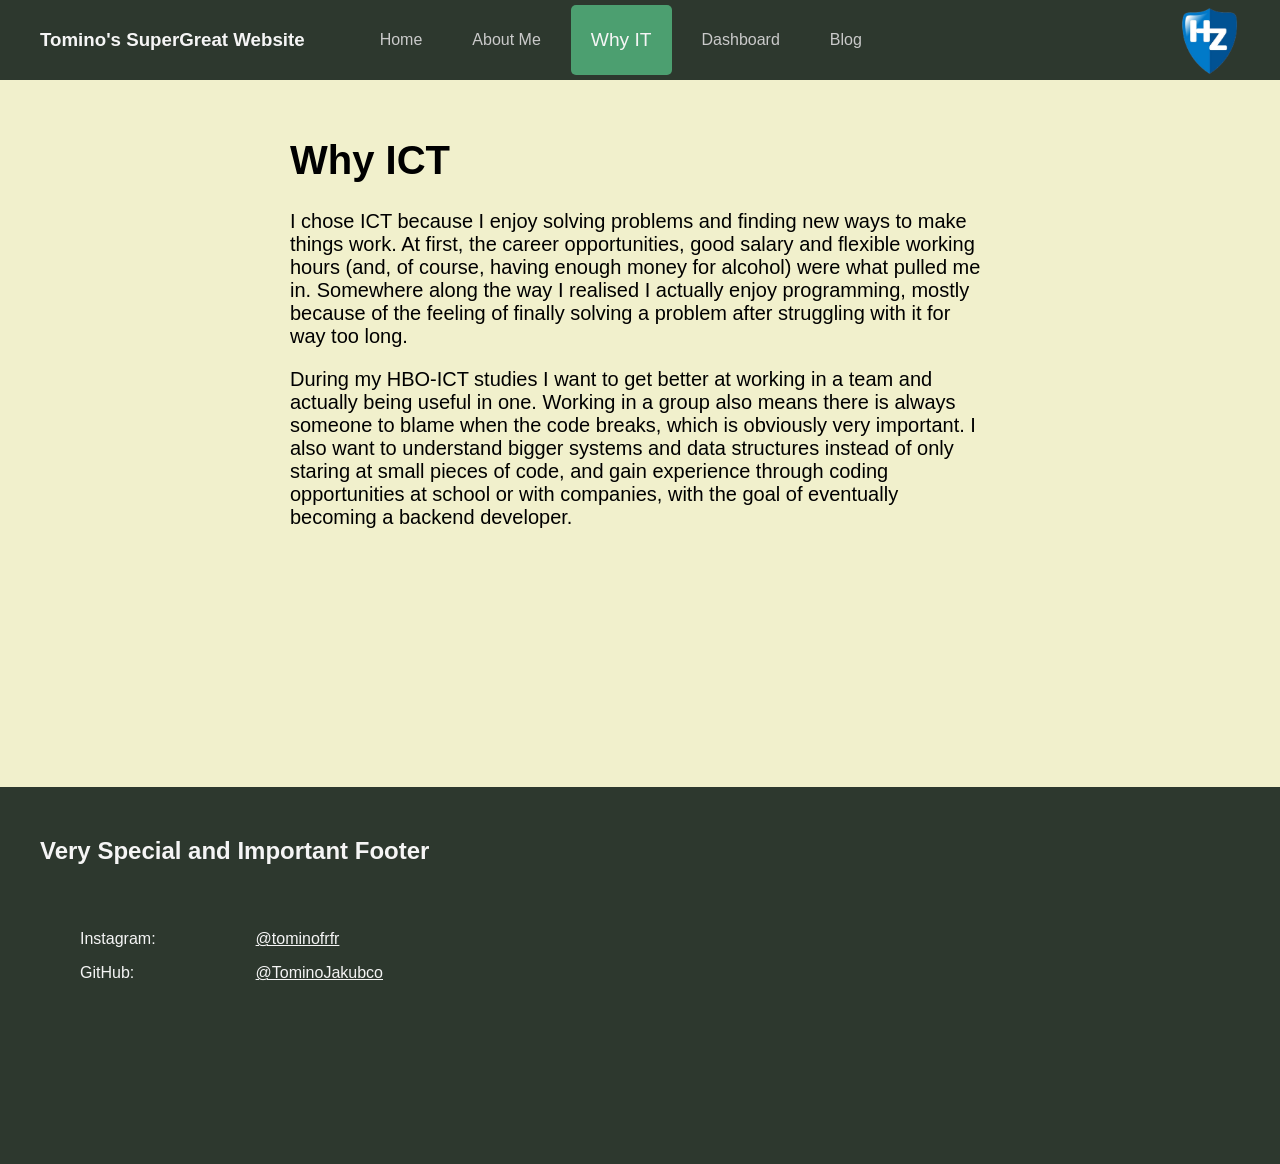
<file: why-it.html>
<!doctype html>
<html lang="en">
    <head>
        <meta charset="UTF-8" />
        <meta name="viewport" content="width=device-width, initial-scale=1.0" />
        <meta
            name="description"
            content="Why I chose ICT and what I want to learn and achieve during my HBO-ICT studies at HZ."
        />
        <title>Why IT</title>
        <link rel="stylesheet" href="css/style.css" />
    </head>

    <body>
        <header>
            <nav>
                <div id="navbar">
                    <h3>Tomino's SuperGreat Website</h3>

                    <div class="nav-button">
                        <a href="index.html">Home</a>
                    </div>

                    <div class="nav-button">
                        <a href="about.html">About Me</a>
                    </div>

                    <div id="current-site" class="nav-button">
                        <a href="why-it.html">Why IT</a>
                    </div>

                    <div class="nav-button">
                        <a href="dashboard.html">Dashboard</a>
                    </div>

                    <div class="nav-button dropdown">
                        <a href="blog.html" class="dropbtn">Blog</a>

                        <div class="dropdown-content">
                            <a href="blog.html">Blog</a>
                            <a href="goals.html">Goals</a>
                            <a href="directions.html">Directions</a>
                        </div>
                    </div>

                    <div id="hz-menu" class="dropdown">
                        <a
                            id="hz-image"
                            href="https://hz.nl/en"
                            target="_blank"
                 
                        >
                            <img src="images/hz.png" alt="hz" />
                        </a>
                        <div class="dropdown-content">
                            <a
                                href="https://hz.nl/organisatie/documenten-regelingen-jaarverslagen"
                                target="_blank"
                    
                                >Regulations</a
                            >
                            <a
                                href="https://hz.nl/en/organisation/regulations-documents"
                                target="_blank"
                              
                                >IR</a
                            >
                            <a
                                href="https://portal.hz.nl/en/"
                                target="_blank"
                            
                                >Learn.nl</a
                            >
                            <a
                                href="https://hz.osiris-student.nl/home"
                                target="_blank"
                                >Osiris
                            </a>
                            <a
                                href="https://github.com/HZ-HBO-ICT"
                                target="_blank"
                          
                                >HZ GitHub</a
                            >
                        </div>
                    </div>
                </div>
            </nav>
        </header>
        <main id="body-content">
            <div class="section">
                <div class="text">
                    <h1>Why ICT</h1>

                    <p>
                        I chose ICT because I enjoy solving problems and finding
                        new ways to make things work. At first, the career
                        opportunities, good salary and flexible working hours
                        (and, of course, having enough money for alcohol) were
                        what pulled me in. Somewhere along the way I realised I
                        actually enjoy programming, mostly because of the
                        feeling of finally solving a problem after struggling
                        with it for way too long.
                    </p>

                    <p>
                        During my HBO-ICT studies I want to get better at
                        working in a team and actually being useful in one.
                        Working in a group also means there is always someone to
                        blame when the code breaks, which is obviously very
                        important. I also want to understand bigger systems and
                        data structures instead of only staring at small pieces
                        of code, and gain experience through coding
                        opportunities at school or with companies, with the goal
                        of eventually becoming a backend developer.
                    </p>
                </div>
            </div>
        </main>
        <footer>
            <h2>Very Special and Important Footer</h2>
            <div id="footer-content">
                <div id="sites">
                    <p>Instagram:</p>
                    <p>GitHub:</p>
                </div>
                <div id="links">
                    <p>
                        <a
                            href="https://www.instagram.com/tominofrfr/"
                            target="_blank"
                       
                            >@tominofrfr</a
                        >
                    </p>
                    <p>
                        <a
                            href="https://github.com/TominoJakubco"
                            target="_blank"
                           
                            >@TominoJakubco</a
                        >
                    </p>
                </div>
            </div>
        </footer>
    </body>
</html>
</file>
<file: css/style.css>
body {
    background-color: #f1f0cc;
    margin: 0;
    padding: 0;
    font-family:
        "Gill Sans", "Gill Sans MT", Calibri, "Trebuchet MS", sans-serif;
}

/* progress bar */

#progress-wrapper {
    flex: 0 0 100%;
    margin-bottom: 30px;
    text-align: center;
}

#progress-container {
    max-width: 700px;
    margin: 0 auto;
    height: 30px;
    background-color: #ebead9;
    border: 2px ridge #2d382e;
    border-radius: 15px;
    overflow: hidden;
}

#progress-bar {
    height: 100%;
    width: 0;
    background-color: #4c9f70;
    transition: width 0.4s ease;
}

.grade-input {
    width: 55px;
    text-align: center;
    font-size: 16px;
}

.grade-input.passed {
    background-color: #b9e0c8;
}

.grade-input.failed {
    background-color: #f0b9b9;
}

/* header */

#current-site {
    background-color: #4c9f70;
}

#current-site > a {
    color: whitesmoke;
    font-size: larger;
}

#navbar h3 {
    color: whitesmoke;
    padding: 10px;
    padding-left: 40px;
    padding-right: 50px;
}

.nav-button a {
    font-size: medium;
    color: rgb(202, 202, 202);
    text-decoration: none;
}

.nav-button a:hover {
    transform: scale(1.15);
    color: whitesmoke;
}

#navbar {
    display: flex;
    margin: 0;
    background-color: #2d382e;
}

.nav-button {
    display: flex;
    float: none;
    padding: 20px;
    margin: 5px;
    justify-content: center;
    align-items: center;
    border-radius: 5px;
}

#hz-menu {
    margin-left: auto;
    margin-right: 30px;
    display: flex;
    align-items: center;
}

#hz-menu img {
    display: block;
    height: 80px;
}

#hz-menu .dropdown-content {
    left: auto;
    right: 0;
    white-space: nowrap;
}

/* dropdown */

.dropdown {
    position: relative;
}

.dropdown-content {
    display: none;
    position: absolute;
    top: 100%;
    left: 0;
    min-width: 150px;
    background-color: #2d382e;
    border-radius: 5px;
    z-index: 10;
}

.dropdown-content a {
    display: block;
    padding: 15px;
    color: rgb(202, 202, 202);
    text-decoration: none;
}

.dropdown-content a:hover {
    color: whitesmoke;
    background-color: #4c9f70;
    transform: none;
    border-radius: 5px;
}

.dropdown:hover .dropdown-content {
    display: block;
}

/* body */

#body-content {
    display: flex;
    flex-wrap: wrap;
    height: fit-content;
    padding-bottom: 10%;
    padding-top: 1%;
    font-size: 20px;
    justify-content: center;
}

#sillycat-container {
    display: flex;
}

#text-above-the-title {
    display: flex;
    color: rgb(88, 88, 88);
    align-items: center;
}

#gates {
    margin-right: 15px;
    padding: 5px;
    background-color: #4c9f70;
    border-radius: 30px;
}

#silly-cat {
    padding: 60px;
    border-radius: 150px;
}

#sillycat-text {
    width: 700px;
    padding-top: 60px;
}

#sillycat-text h1 {
    margin-top: 5px;
}

#silly-list-title {
    margin: 30px 0 0 60px;
    text-decoration: underline;
}

#sillycat-text h5 {
    margin-bottom: 5px;
}

#silly-list {
    padding: 0 20px 20px 60px;
}

#silly-list li {
    margin: 10px;
}

/* about me */
.section {
    display: flex;
    align-items: center;
    justify-content: center;
    margin-bottom: 50px;
}

.section-reverse {
    display: flex;
    align-items: center;
    justify-content: center;
    flex-direction: row-reverse;
}

.section img,
.section-reverse img {
    padding: 40px;
    border-radius: 60px;
}

#me,
#vodka {
    width: 400px;
}

#delta {
    width: 600px;
}

#future {
    width: 600px;
}

.text {
    width: 700px;
    padding: 40px;
}

.text h1 {
    margin-top: 5px;
}

.text p {
    margin: 20px 0;
}

.text ul {
    padding-left: 40px;
}

.text li {
    margin: 10px;
}

/* footer */

footer {
    height: 10cm;
    background-color: #2d382e;
    color: whitesmoke;
}

footer h2 {
    padding-top: 50px;
    padding-left: 40px;
    padding-right: 50px;
    padding-bottom: 30px;
}

#footer-content {
    display: flex;
    padding-left: 80px;
}

#links {
    padding-left: 100px;
}

#links a {
    color: whitesmoke;
}

table,
th,
td {
    border-style: ridge;
    border-collapse: collapse;
}

th,
td {
    margin: 0;
    padding: 5px;
    text-align: center;
}

th {
    background-color: #4c9f70;
}

.school-year {
    background-color: #97a89f;
}

td {
    background-color: #ebead9;
}

/* SWOT */
.goals-wide {
    width: 1000px;
}

#swot-table,
#smart-table {
    width: 100%;
    margin-top: 20px;
}

#swot-table td,
#smart-table td {
    text-align: left;
    vertical-align: top;
    font-size: 18px;
}

#swot-table ul {
    padding-left: 20px;
    margin: 0;
}

#swot-table li {
    margin: 8px 0;
}

#smart-table th:first-child {
    background-color: #97a89f;
}

/* study advice boundary (45 EC of 60 EC = 75%) */
#progress-limit {
    position: relative;
    max-width: 700px;
    height: 35px;
    margin: 0 auto;
}

#progress-limit::before {
    content: "";
    position: absolute;
    left: 75%;
    top: 0;
    height: 10px;
    border-left: 2px solid #2d382e;
}

#progress-limit span {
    position: absolute;
    left: 75%;
    top: 12px;
    transform: translateX(-50%);
    font-size: 14px;
}

/* blog */
.blog-post {
    margin-top: 30px;
    padding-top: 10px;
    border-top: 2px ridge #2d382e;
}

.blog-post h2 {
    margin-bottom: 0;
}
</file>
